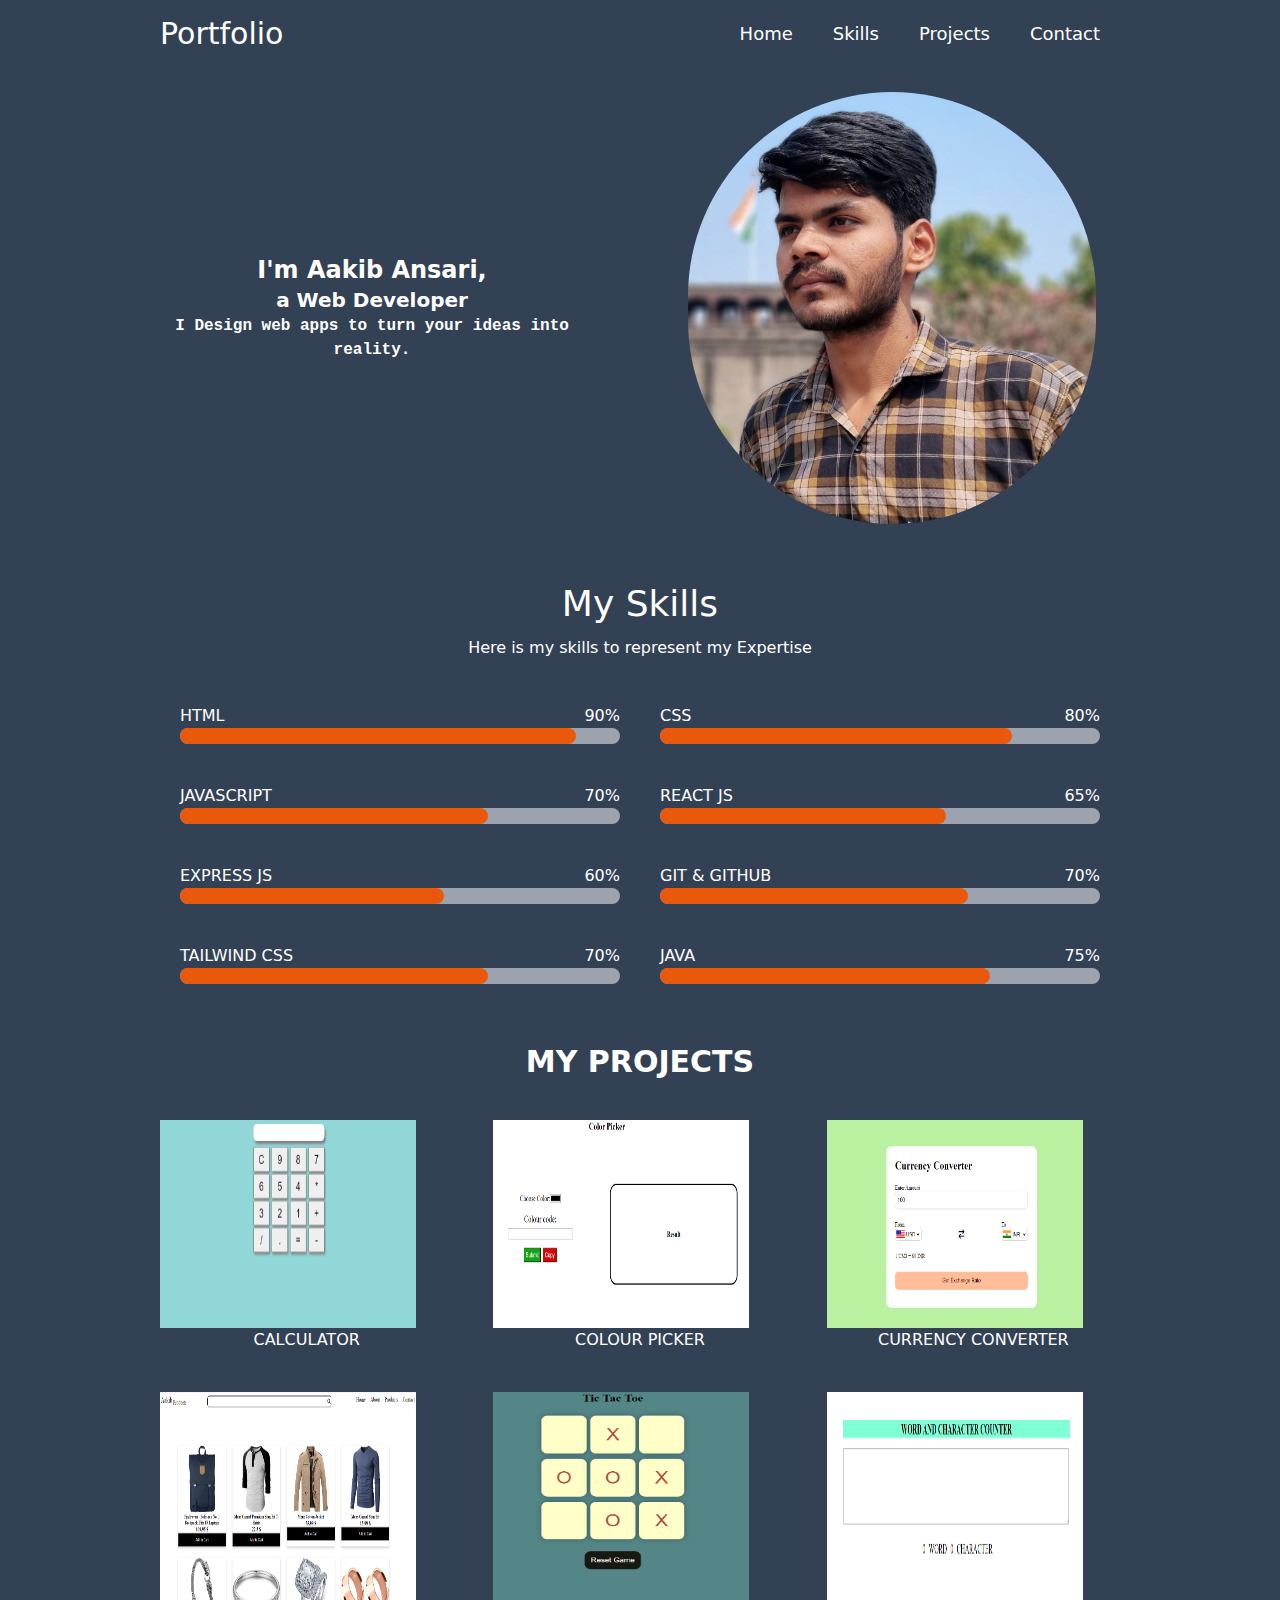
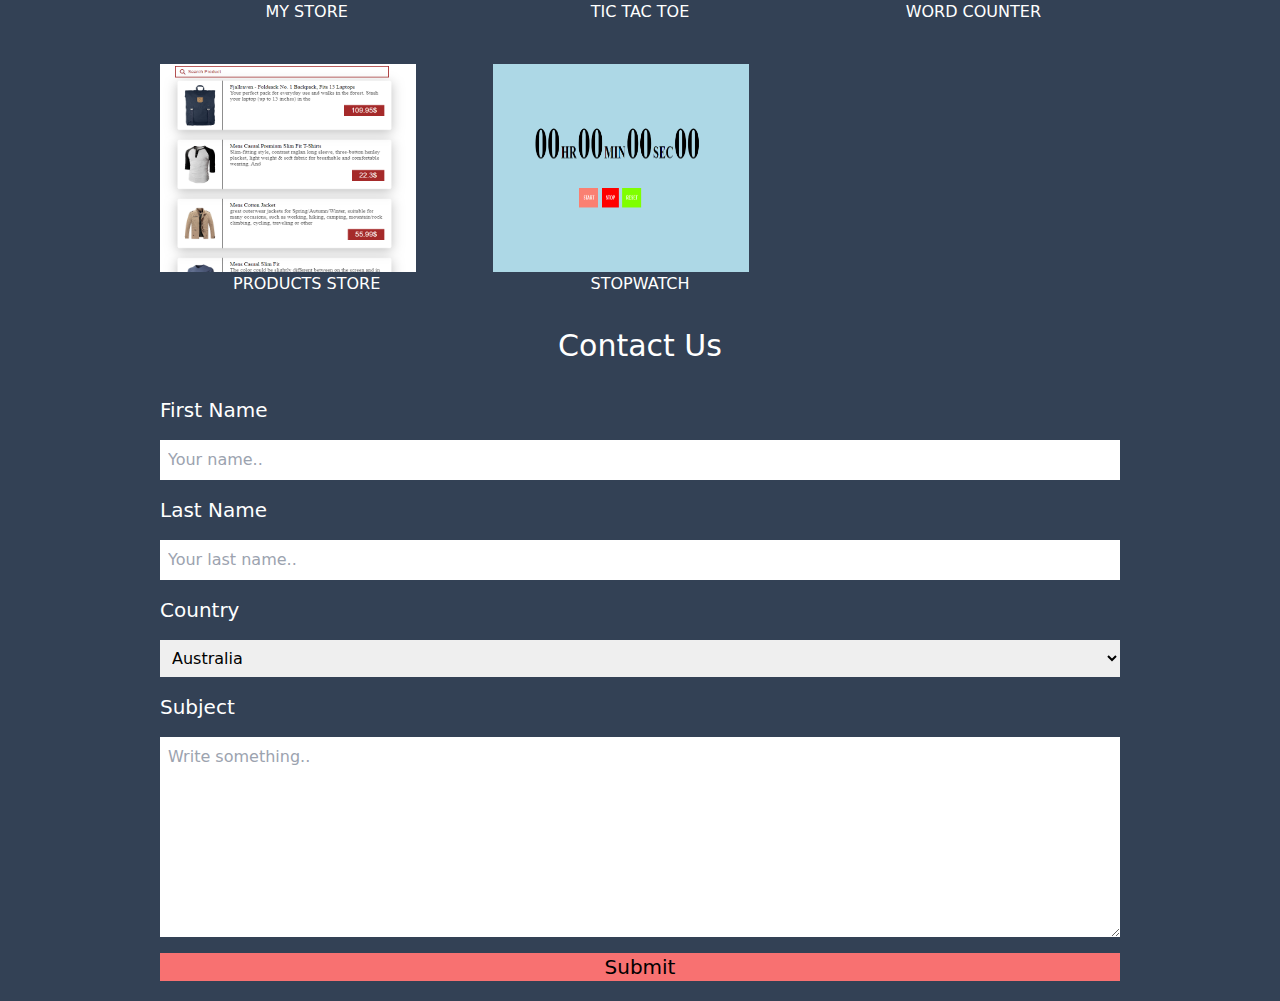
<file: index.html>
<!DOCTYPE html>
<html lang="en">

<head>
    <meta charset="UTF-8">
    <meta name="viewport" content="width=device-width, initial-scale=1.0">
    <title>Document</title>
    <link rel="stylesheet" href="output.css">
    <link rel="stylesheet" href="https://cdnjs.cloudflare.com/ajax/libs/font-awesome/6.5.2/css/all.min.css"
        integrity="sha512-SnH5WK+bZxgPHs44uWIX+LLJAJ9/2PkPKZ5QiAj6Ta86w+fsb2TkcmfRyVX3pBnMFcV7oQPJkl9QevSCWr3W6A=="
        crossorigin="anonymous" referrerpolicy="no-referrer" />

</head>

<body class="bg-slate-700 text-white">
    <nav class="text-xs sm:text-lg sm:w-3/4  mx-auto flex justify-between gap-3 sm:gap-8"> 

        <h1 class="flex justify-center items-center md:text-3xl text-xl ">Portfolio</h1>

        <div class="flex ">

            <div class="flex flex-col justify-center items-center p-5 hover:bg-gray-500 text-white">
                <i class="fa-solid fa-house-chimney"></i>
                <h1><a href="#Home">Home</a></h1>
            </div>

            <div class="flex flex-col justify-center items-center p-5 hover:bg-gray-500 text-white">
                <i class="fa-solid fa-user"></i>
                <h1><a href="#Skills">Skills</a></h1>
            </div>

            <div class="flex flex-col justify-center items-center p-5 hover:bg-gray-500 text-white">
                <i class="fa-solid fa-bars-progress"></i>
                <h1><a href="#Projects">Projects</a></h1>
            </div>

            <div class="flex flex-col justify-center items-center p-5 hover:bg-gray-500 text-white">
                <i class="fa-solid fa-address-card"></i>
                <h1><a href="#Contact">Contact</a></h1>
            </div>

        </div>


    </nav>


    <main class="w-3/4 mx-auto sm:flex sm:flex-row justify-center items-center sm:gap-20 " id="Home">

        <div class="font-bold text-center m-2">
            <h1 class="text-1xl  md:text-2xl ">I'm Aakib Ansari,</h1>
            <span class="text-xl md:text-1xl  ">a Web Developer </span>
            <p class="font-mono ">I Design web apps to turn your ideas into reality.</p>
        </div>

        <div class=" md:w-1/2  m-6">
            <img class="w-full rounded-full" src="images/Mypic.jpg" alt="">
        </div>
    </main>

    <main id="Skills" class="w-3/4 mx-auto  ">

        <div class="flex justify-center items-center m-6">
            <div class="text-center">
                <h1 class="text-4xl m-3">My Skills</h1>
                <p>Here is my skills to represent my Expertise</p>
            </div>
        </div>

        <div class="grid grid-cols-1 sm:grid-cols-2 gap-5 sm:gap-10 p-5">

            <div>
                <div class="flex justify-between">
                    <h1>HTML</h1>
                    <h1>90%</h1>
                </div>
                <div class="h-4 bg-gray-400 rounded-lg">
                    <div class="h-4 bg-orange-600 rounded-lg relative" style="max-width: 90%;"></div>
                </div>
            </div>

            <div>
                <div class="flex justify-between">
                    <h1>CSS</h1>
                    <h1>80%</h1>
                </div>
                <div class="h-4 bg-gray-400 rounded-lg">
                    <div class="h-4 bg-orange-600 rounded-lg relative" style="max-width: 80%;"></div>
                </div>
            </div>

            <div>
                <div class="flex justify-between">
                    <h1>JAVASCRIPT</h1>
                    <h1>70%</h1>
                </div>
                <div class="h-4 bg-gray-400 rounded-lg">
                    <div class="h-4 bg-orange-600 rounded-lg relative" style="max-width: 70%;"></div>
                </div>
            </div>

            <div>
                <div class="flex justify-between">
                    <h1>REACT JS</h1>
                    <h1>65%</h1>
                </div>
                <div class="h-4 bg-gray-400 rounded-lg">
                    <div class="h-4 bg-orange-600 rounded-lg relative" style="max-width: 65%;"></div>
                </div>
            </div>

            <div>
                <div class="flex justify-between">
                    <h1>EXPRESS JS</h1>
                    <h1>60%</h1>
                </div>
                <div class="h-4 bg-gray-400 rounded-lg">
                    <div class="h-4 bg-orange-600 rounded-lg relative" style="max-width: 60%;"></div>
                </div>
            </div>

            <div>
                <div class="flex justify-between">
                    <h1>GIT & GITHUB</h1>
                    <h1>70%</h1>
                </div>
                <div class="h-4 bg-gray-400 rounded-lg">
                    <div class="h-4 bg-orange-600 rounded-lg relative" style="max-width: 70%;"></div>
                </div>
            </div>

            <div>
                <div class="flex justify-between">
                    <h1>TAILWIND CSS</h1>
                    <h1>70%</h1>
                </div>
                <div class="h-4 bg-gray-400 rounded-lg">
                    <div class="h-4 bg-orange-600 rounded-lg relative" style="max-width: 70%;"></div>
                </div>
            </div>

            <div>
                <div class="flex justify-between">
                    <h1>JAVA</h1>
                    <h1>75%</h1>
                </div>
                <div class="h-4 bg-gray-400 rounded-lg">
                    <div class="h-4 bg-orange-600 rounded-lg relative" style="max-width: 75%;"></div>
                </div>
            </div>
        </div>

    </main>

    <main id="Projects" class="w-3/4 mx-auto   text-center">

        <div class="m-10">
            <div>
                <h1 class="font-bold text-3xl text-center">MY PROJECTS </h1>
            </div>
        </div>

        <div class="grid grid-cols-2 md:grid-cols-3  gap-10">

            <div>
                <div class="rounded-2xl">
                    <a href="#" target="_blank">
                        <img class="w-48 h-40 sm:w-64 sm:h-52" src="images/Calculator.PNG" alt="">
                    </a>
                </div>
                <div>
                    <h1>CALCULATOR</h1>
                </div>
            </div>

            <div>
                <div class="rounded-2xl">
                    <a href="#" target="_blank"><img class="w-48 h-40 sm:w-64 sm:h-52" src="images/ColourPicker.PNG" alt=""></a>
                </div>
                <div>
                    <h1>COLOUR PICKER</h1>
                </div>
            </div>

            <div>
                <div class="rounded-2xl">
                    <a href="#" target="_blank"><img class="w-48 h-40 sm:w-64 sm:h-52" src="images/CurrencyConverter.PNG" alt=""></a>
                </div>
                <div>
                    <h1>CURRENCY CONVERTER</h1>
                </div>
            </div>

            <div>
                <div class="rounded-2xl">
                    <a href="#" target="_blank"><img class="w-48 h-40 sm:w-64 sm:h-52" src="images/Myproducts.PNG" alt=""></a>
                </div>
                <div>
                    <h1>MY STORE</h1>
                </div>
            </div>

            <div>
                <div class="rounded-2xl">
                    <a href="#" target="_blank"><img class="w-48 h-40 sm:w-64 sm:h-52" src="images/TicTacToe.PNG" alt=""></a>
                </div>
                <div>
                    <h1>TIC TAC TOE</h1>
                </div>
            </div>

            <div>
                <div class="rounded-2xl">
                    <a href="#" target="_blank"><img class="w-48 h-40 sm:w-64 sm:h-52" src="images/WordCounter.PNG" alt=""></a>
                </div>
                <div>
                    <h1>WORD COUNTER</h1>
                </div>
            </div>

            <div>
                <div class="rounded-2xl">
                    <a href="#" target="_blank"><img class="w-48 h-40 sm:w-64 sm:h-52" src="images/Products.PNG" alt=""></a>
                </div>
                <div>
                    <h1>PRODUCTS STORE</h1>
                </div>
            </div>

            <div>
                <div class="rounded-2xl">
                    <a href="#" target="_blank">
                        <img class="w-48 h-40 sm:w-64 sm:h-52" src="images/Stopwatch.PNG" alt="">
                    </a>
                </div>
                <div>
                    <h1>STOPWATCH</h1>
                </div>
            </div>

        </div>
    </main>

    <main id="Contact" class="w-3/4 mx-auto">

        <div class="m-8">
            <h1 class="text-center text-3xl">Contact Us</h1>
        </div>

        <div >
            <form class="flex flex-col gap-4 ">
          
              <label class="text-xl" for="fname">First Name</label>
              <input class="text-black p-2 text-base" type="text" id="fname" name="firstname" placeholder="Your name.." >
          
              <label class="text-xl" for="lname">Last Name</label>
              <input class="text-black p-2 text-base" type="text" id="lname" name="lastname" placeholder="Your last name..">
          
              <label class="text-xl" for="country">Country</label>
              <select class="text-black p-2 text-base" id="country" name="country">
                <option value="australia">Australia</option>
                <option value="canada">Canada</option>
                <option value="usa">USA</option>
              </select>
          
              <label class="text-xl" for="subject">Subject</label>
              <textarea class="text-black p-2 text-base" id="subject" name="subject" placeholder="Write something.." style="height:200px"></textarea>
          
              <input class="hover:bg-[#45a049] text-black bg-red-400 mb-5 text-xl" type="submit" value="Submit">
          
            </form>
          </div>

    </main>

</body>

</html>
</file>
<file: output.css>
/*
! tailwindcss v3.4.3 | MIT License | https://tailwindcss.com
*/

/*
1. Prevent padding and border from affecting element width. (https://github.com/mozdevs/cssremedy/issues/4)
2. Allow adding a border to an element by just adding a border-width. (https://github.com/tailwindcss/tailwindcss/pull/116)
*/

*,
::before,
::after {
  box-sizing: border-box;
  /* 1 */
  border-width: 0;
  /* 2 */
  border-style: solid;
  /* 2 */
  border-color: #e5e7eb;
  /* 2 */
}

::before,
::after {
  --tw-content: '';
}

/*
1. Use a consistent sensible line-height in all browsers.
2. Prevent adjustments of font size after orientation changes in iOS.
3. Use a more readable tab size.
4. Use the user's configured `sans` font-family by default.
5. Use the user's configured `sans` font-feature-settings by default.
6. Use the user's configured `sans` font-variation-settings by default.
7. Disable tap highlights on iOS
*/

html,
:host {
  line-height: 1.5;
  /* 1 */
  -webkit-text-size-adjust: 100%;
  /* 2 */
  -moz-tab-size: 4;
  /* 3 */
  -o-tab-size: 4;
     tab-size: 4;
  /* 3 */
  font-family: ui-sans-serif, system-ui, sans-serif, "Apple Color Emoji", "Segoe UI Emoji", "Segoe UI Symbol", "Noto Color Emoji";
  /* 4 */
  font-feature-settings: normal;
  /* 5 */
  font-variation-settings: normal;
  /* 6 */
  -webkit-tap-highlight-color: transparent;
  /* 7 */
}

/*
1. Remove the margin in all browsers.
2. Inherit line-height from `html` so users can set them as a class directly on the `html` element.
*/

body {
  margin: 0;
  /* 1 */
  line-height: inherit;
  /* 2 */
}

/*
1. Add the correct height in Firefox.
2. Correct the inheritance of border color in Firefox. (https://bugzilla.mozilla.org/show_bug.cgi?id=190655)
3. Ensure horizontal rules are visible by default.
*/

hr {
  height: 0;
  /* 1 */
  color: inherit;
  /* 2 */
  border-top-width: 1px;
  /* 3 */
}

/*
Add the correct text decoration in Chrome, Edge, and Safari.
*/

abbr:where([title]) {
  -webkit-text-decoration: underline dotted;
          text-decoration: underline dotted;
}

/*
Remove the default font size and weight for headings.
*/

h1,
h2,
h3,
h4,
h5,
h6 {
  font-size: inherit;
  font-weight: inherit;
}

/*
Reset links to optimize for opt-in styling instead of opt-out.
*/

a {
  color: inherit;
  text-decoration: inherit;
}

/*
Add the correct font weight in Edge and Safari.
*/

b,
strong {
  font-weight: bolder;
}

/*
1. Use the user's configured `mono` font-family by default.
2. Use the user's configured `mono` font-feature-settings by default.
3. Use the user's configured `mono` font-variation-settings by default.
4. Correct the odd `em` font sizing in all browsers.
*/

code,
kbd,
samp,
pre {
  font-family: ui-monospace, SFMono-Regular, Menlo, Monaco, Consolas, "Liberation Mono", "Courier New", monospace;
  /* 1 */
  font-feature-settings: normal;
  /* 2 */
  font-variation-settings: normal;
  /* 3 */
  font-size: 1em;
  /* 4 */
}

/*
Add the correct font size in all browsers.
*/

small {
  font-size: 80%;
}

/*
Prevent `sub` and `sup` elements from affecting the line height in all browsers.
*/

sub,
sup {
  font-size: 75%;
  line-height: 0;
  position: relative;
  vertical-align: baseline;
}

sub {
  bottom: -0.25em;
}

sup {
  top: -0.5em;
}

/*
1. Remove text indentation from table contents in Chrome and Safari. (https://bugs.chromium.org/p/chromium/issues/detail?id=999088, https://bugs.webkit.org/show_bug.cgi?id=201297)
2. Correct table border color inheritance in all Chrome and Safari. (https://bugs.chromium.org/p/chromium/issues/detail?id=935729, https://bugs.webkit.org/show_bug.cgi?id=195016)
3. Remove gaps between table borders by default.
*/

table {
  text-indent: 0;
  /* 1 */
  border-color: inherit;
  /* 2 */
  border-collapse: collapse;
  /* 3 */
}

/*
1. Change the font styles in all browsers.
2. Remove the margin in Firefox and Safari.
3. Remove default padding in all browsers.
*/

button,
input,
optgroup,
select,
textarea {
  font-family: inherit;
  /* 1 */
  font-feature-settings: inherit;
  /* 1 */
  font-variation-settings: inherit;
  /* 1 */
  font-size: 100%;
  /* 1 */
  font-weight: inherit;
  /* 1 */
  line-height: inherit;
  /* 1 */
  letter-spacing: inherit;
  /* 1 */
  color: inherit;
  /* 1 */
  margin: 0;
  /* 2 */
  padding: 0;
  /* 3 */
}

/*
Remove the inheritance of text transform in Edge and Firefox.
*/

button,
select {
  text-transform: none;
}

/*
1. Correct the inability to style clickable types in iOS and Safari.
2. Remove default button styles.
*/

button,
input:where([type='button']),
input:where([type='reset']),
input:where([type='submit']) {
  -webkit-appearance: button;
  /* 1 */
  background-color: transparent;
  /* 2 */
  background-image: none;
  /* 2 */
}

/*
Use the modern Firefox focus style for all focusable elements.
*/

:-moz-focusring {
  outline: auto;
}

/*
Remove the additional `:invalid` styles in Firefox. (https://github.com/mozilla/gecko-dev/blob/2f9eacd9d3d995c937b4251a5557d95d494c9be1/layout/style/res/forms.css#L728-L737)
*/

:-moz-ui-invalid {
  box-shadow: none;
}

/*
Add the correct vertical alignment in Chrome and Firefox.
*/

progress {
  vertical-align: baseline;
}

/*
Correct the cursor style of increment and decrement buttons in Safari.
*/

::-webkit-inner-spin-button,
::-webkit-outer-spin-button {
  height: auto;
}

/*
1. Correct the odd appearance in Chrome and Safari.
2. Correct the outline style in Safari.
*/

[type='search'] {
  -webkit-appearance: textfield;
  /* 1 */
  outline-offset: -2px;
  /* 2 */
}

/*
Remove the inner padding in Chrome and Safari on macOS.
*/

::-webkit-search-decoration {
  -webkit-appearance: none;
}

/*
1. Correct the inability to style clickable types in iOS and Safari.
2. Change font properties to `inherit` in Safari.
*/

::-webkit-file-upload-button {
  -webkit-appearance: button;
  /* 1 */
  font: inherit;
  /* 2 */
}

/*
Add the correct display in Chrome and Safari.
*/

summary {
  display: list-item;
}

/*
Removes the default spacing and border for appropriate elements.
*/

blockquote,
dl,
dd,
h1,
h2,
h3,
h4,
h5,
h6,
hr,
figure,
p,
pre {
  margin: 0;
}

fieldset {
  margin: 0;
  padding: 0;
}

legend {
  padding: 0;
}

ol,
ul,
menu {
  list-style: none;
  margin: 0;
  padding: 0;
}

/*
Reset default styling for dialogs.
*/

dialog {
  padding: 0;
}

/*
Prevent resizing textareas horizontally by default.
*/

textarea {
  resize: vertical;
}

/*
1. Reset the default placeholder opacity in Firefox. (https://github.com/tailwindlabs/tailwindcss/issues/3300)
2. Set the default placeholder color to the user's configured gray 400 color.
*/

input::-moz-placeholder, textarea::-moz-placeholder {
  opacity: 1;
  /* 1 */
  color: #9ca3af;
  /* 2 */
}

input::placeholder,
textarea::placeholder {
  opacity: 1;
  /* 1 */
  color: #9ca3af;
  /* 2 */
}

/*
Set the default cursor for buttons.
*/

button,
[role="button"] {
  cursor: pointer;
}

/*
Make sure disabled buttons don't get the pointer cursor.
*/

:disabled {
  cursor: default;
}

/*
1. Make replaced elements `display: block` by default. (https://github.com/mozdevs/cssremedy/issues/14)
2. Add `vertical-align: middle` to align replaced elements more sensibly by default. (https://github.com/jensimmons/cssremedy/issues/14#issuecomment-634934210)
   This can trigger a poorly considered lint error in some tools but is included by design.
*/

img,
svg,
video,
canvas,
audio,
iframe,
embed,
object {
  display: block;
  /* 1 */
  vertical-align: middle;
  /* 2 */
}

/*
Constrain images and videos to the parent width and preserve their intrinsic aspect ratio. (https://github.com/mozdevs/cssremedy/issues/14)
*/

img,
video {
  max-width: 100%;
  height: auto;
}

/* Make elements with the HTML hidden attribute stay hidden by default */

[hidden] {
  display: none;
}

*, ::before, ::after {
  --tw-border-spacing-x: 0;
  --tw-border-spacing-y: 0;
  --tw-translate-x: 0;
  --tw-translate-y: 0;
  --tw-rotate: 0;
  --tw-skew-x: 0;
  --tw-skew-y: 0;
  --tw-scale-x: 1;
  --tw-scale-y: 1;
  --tw-pan-x:  ;
  --tw-pan-y:  ;
  --tw-pinch-zoom:  ;
  --tw-scroll-snap-strictness: proximity;
  --tw-gradient-from-position:  ;
  --tw-gradient-via-position:  ;
  --tw-gradient-to-position:  ;
  --tw-ordinal:  ;
  --tw-slashed-zero:  ;
  --tw-numeric-figure:  ;
  --tw-numeric-spacing:  ;
  --tw-numeric-fraction:  ;
  --tw-ring-inset:  ;
  --tw-ring-offset-width: 0px;
  --tw-ring-offset-color: #fff;
  --tw-ring-color: rgb(59 130 246 / 0.5);
  --tw-ring-offset-shadow: 0 0 #0000;
  --tw-ring-shadow: 0 0 #0000;
  --tw-shadow: 0 0 #0000;
  --tw-shadow-colored: 0 0 #0000;
  --tw-blur:  ;
  --tw-brightness:  ;
  --tw-contrast:  ;
  --tw-grayscale:  ;
  --tw-hue-rotate:  ;
  --tw-invert:  ;
  --tw-saturate:  ;
  --tw-sepia:  ;
  --tw-drop-shadow:  ;
  --tw-backdrop-blur:  ;
  --tw-backdrop-brightness:  ;
  --tw-backdrop-contrast:  ;
  --tw-backdrop-grayscale:  ;
  --tw-backdrop-hue-rotate:  ;
  --tw-backdrop-invert:  ;
  --tw-backdrop-opacity:  ;
  --tw-backdrop-saturate:  ;
  --tw-backdrop-sepia:  ;
  --tw-contain-size:  ;
  --tw-contain-layout:  ;
  --tw-contain-paint:  ;
  --tw-contain-style:  ;
}

::backdrop {
  --tw-border-spacing-x: 0;
  --tw-border-spacing-y: 0;
  --tw-translate-x: 0;
  --tw-translate-y: 0;
  --tw-rotate: 0;
  --tw-skew-x: 0;
  --tw-skew-y: 0;
  --tw-scale-x: 1;
  --tw-scale-y: 1;
  --tw-pan-x:  ;
  --tw-pan-y:  ;
  --tw-pinch-zoom:  ;
  --tw-scroll-snap-strictness: proximity;
  --tw-gradient-from-position:  ;
  --tw-gradient-via-position:  ;
  --tw-gradient-to-position:  ;
  --tw-ordinal:  ;
  --tw-slashed-zero:  ;
  --tw-numeric-figure:  ;
  --tw-numeric-spacing:  ;
  --tw-numeric-fraction:  ;
  --tw-ring-inset:  ;
  --tw-ring-offset-width: 0px;
  --tw-ring-offset-color: #fff;
  --tw-ring-color: rgb(59 130 246 / 0.5);
  --tw-ring-offset-shadow: 0 0 #0000;
  --tw-ring-shadow: 0 0 #0000;
  --tw-shadow: 0 0 #0000;
  --tw-shadow-colored: 0 0 #0000;
  --tw-blur:  ;
  --tw-brightness:  ;
  --tw-contrast:  ;
  --tw-grayscale:  ;
  --tw-hue-rotate:  ;
  --tw-invert:  ;
  --tw-saturate:  ;
  --tw-sepia:  ;
  --tw-drop-shadow:  ;
  --tw-backdrop-blur:  ;
  --tw-backdrop-brightness:  ;
  --tw-backdrop-contrast:  ;
  --tw-backdrop-grayscale:  ;
  --tw-backdrop-hue-rotate:  ;
  --tw-backdrop-invert:  ;
  --tw-backdrop-opacity:  ;
  --tw-backdrop-saturate:  ;
  --tw-backdrop-sepia:  ;
  --tw-contain-size:  ;
  --tw-contain-layout:  ;
  --tw-contain-paint:  ;
  --tw-contain-style:  ;
}

.relative {
  position: relative;
}

.m-10 {
  margin: 2.5rem;
}

.m-2 {
  margin: 0.5rem;
}

.m-3 {
  margin: 0.75rem;
}

.m-6 {
  margin: 1.5rem;
}

.m-8 {
  margin: 2rem;
}

.mx-auto {
  margin-left: auto;
  margin-right: auto;
}

.mb-5 {
  margin-bottom: 1.25rem;
}

.flex {
  display: flex;
}

.grid {
  display: grid;
}

.h-4 {
  height: 1rem;
}

.h-40 {
  height: 10rem;
}

.w-3\/4 {
  width: 75%;
}

.w-48 {
  width: 12rem;
}

.w-full {
  width: 100%;
}

.grid-cols-1 {
  grid-template-columns: repeat(1, minmax(0, 1fr));
}

.grid-cols-2 {
  grid-template-columns: repeat(2, minmax(0, 1fr));
}

.flex-col {
  flex-direction: column;
}

.items-center {
  align-items: center;
}

.justify-center {
  justify-content: center;
}

.justify-between {
  justify-content: space-between;
}

.gap-10 {
  gap: 2.5rem;
}

.gap-3 {
  gap: 0.75rem;
}

.gap-4 {
  gap: 1rem;
}

.gap-5 {
  gap: 1.25rem;
}

.rounded-2xl {
  border-radius: 1rem;
}

.rounded-full {
  border-radius: 9999px;
}

.rounded-lg {
  border-radius: 0.5rem;
}

.bg-gray-400 {
  --tw-bg-opacity: 1;
  background-color: rgb(156 163 175 / var(--tw-bg-opacity));
}

.bg-orange-600 {
  --tw-bg-opacity: 1;
  background-color: rgb(234 88 12 / var(--tw-bg-opacity));
}

.bg-red-400 {
  --tw-bg-opacity: 1;
  background-color: rgb(248 113 113 / var(--tw-bg-opacity));
}

.bg-slate-700 {
  --tw-bg-opacity: 1;
  background-color: rgb(51 65 85 / var(--tw-bg-opacity));
}

.p-2 {
  padding: 0.5rem;
}

.p-5 {
  padding: 1.25rem;
}

.text-center {
  text-align: center;
}

.font-mono {
  font-family: ui-monospace, SFMono-Regular, Menlo, Monaco, Consolas, "Liberation Mono", "Courier New", monospace;
}

.text-3xl {
  font-size: 1.875rem;
  line-height: 2.25rem;
}

.text-4xl {
  font-size: 2.25rem;
  line-height: 2.5rem;
}

.text-base {
  font-size: 1rem;
  line-height: 1.5rem;
}

.text-xl {
  font-size: 1.25rem;
  line-height: 1.75rem;
}

.text-xs {
  font-size: 0.75rem;
  line-height: 1rem;
}

.font-bold {
  font-weight: 700;
}

.text-black {
  --tw-text-opacity: 1;
  color: rgb(0 0 0 / var(--tw-text-opacity));
}

.text-white {
  --tw-text-opacity: 1;
  color: rgb(255 255 255 / var(--tw-text-opacity));
}

.hover\:bg-\[\#45a049\]:hover {
  --tw-bg-opacity: 1;
  background-color: rgb(69 160 73 / var(--tw-bg-opacity));
}

.hover\:bg-gray-500:hover {
  --tw-bg-opacity: 1;
  background-color: rgb(107 114 128 / var(--tw-bg-opacity));
}

@media (min-width: 640px) {
  .sm\:flex {
    display: flex;
  }

  .sm\:h-52 {
    height: 13rem;
  }

  .sm\:w-3\/4 {
    width: 75%;
  }

  .sm\:w-64 {
    width: 16rem;
  }

  .sm\:grid-cols-2 {
    grid-template-columns: repeat(2, minmax(0, 1fr));
  }

  .sm\:flex-row {
    flex-direction: row;
  }

  .sm\:gap-10 {
    gap: 2.5rem;
  }

  .sm\:gap-20 {
    gap: 5rem;
  }

  .sm\:gap-8 {
    gap: 2rem;
  }

  .sm\:text-lg {
    font-size: 1.125rem;
    line-height: 1.75rem;
  }
}

@media (min-width: 768px) {
  .md\:w-1\/2 {
    width: 50%;
  }

  .md\:grid-cols-3 {
    grid-template-columns: repeat(3, minmax(0, 1fr));
  }

  .md\:text-2xl {
    font-size: 1.5rem;
    line-height: 2rem;
  }

  .md\:text-3xl {
    font-size: 1.875rem;
    line-height: 2.25rem;
  }
}
</file>
